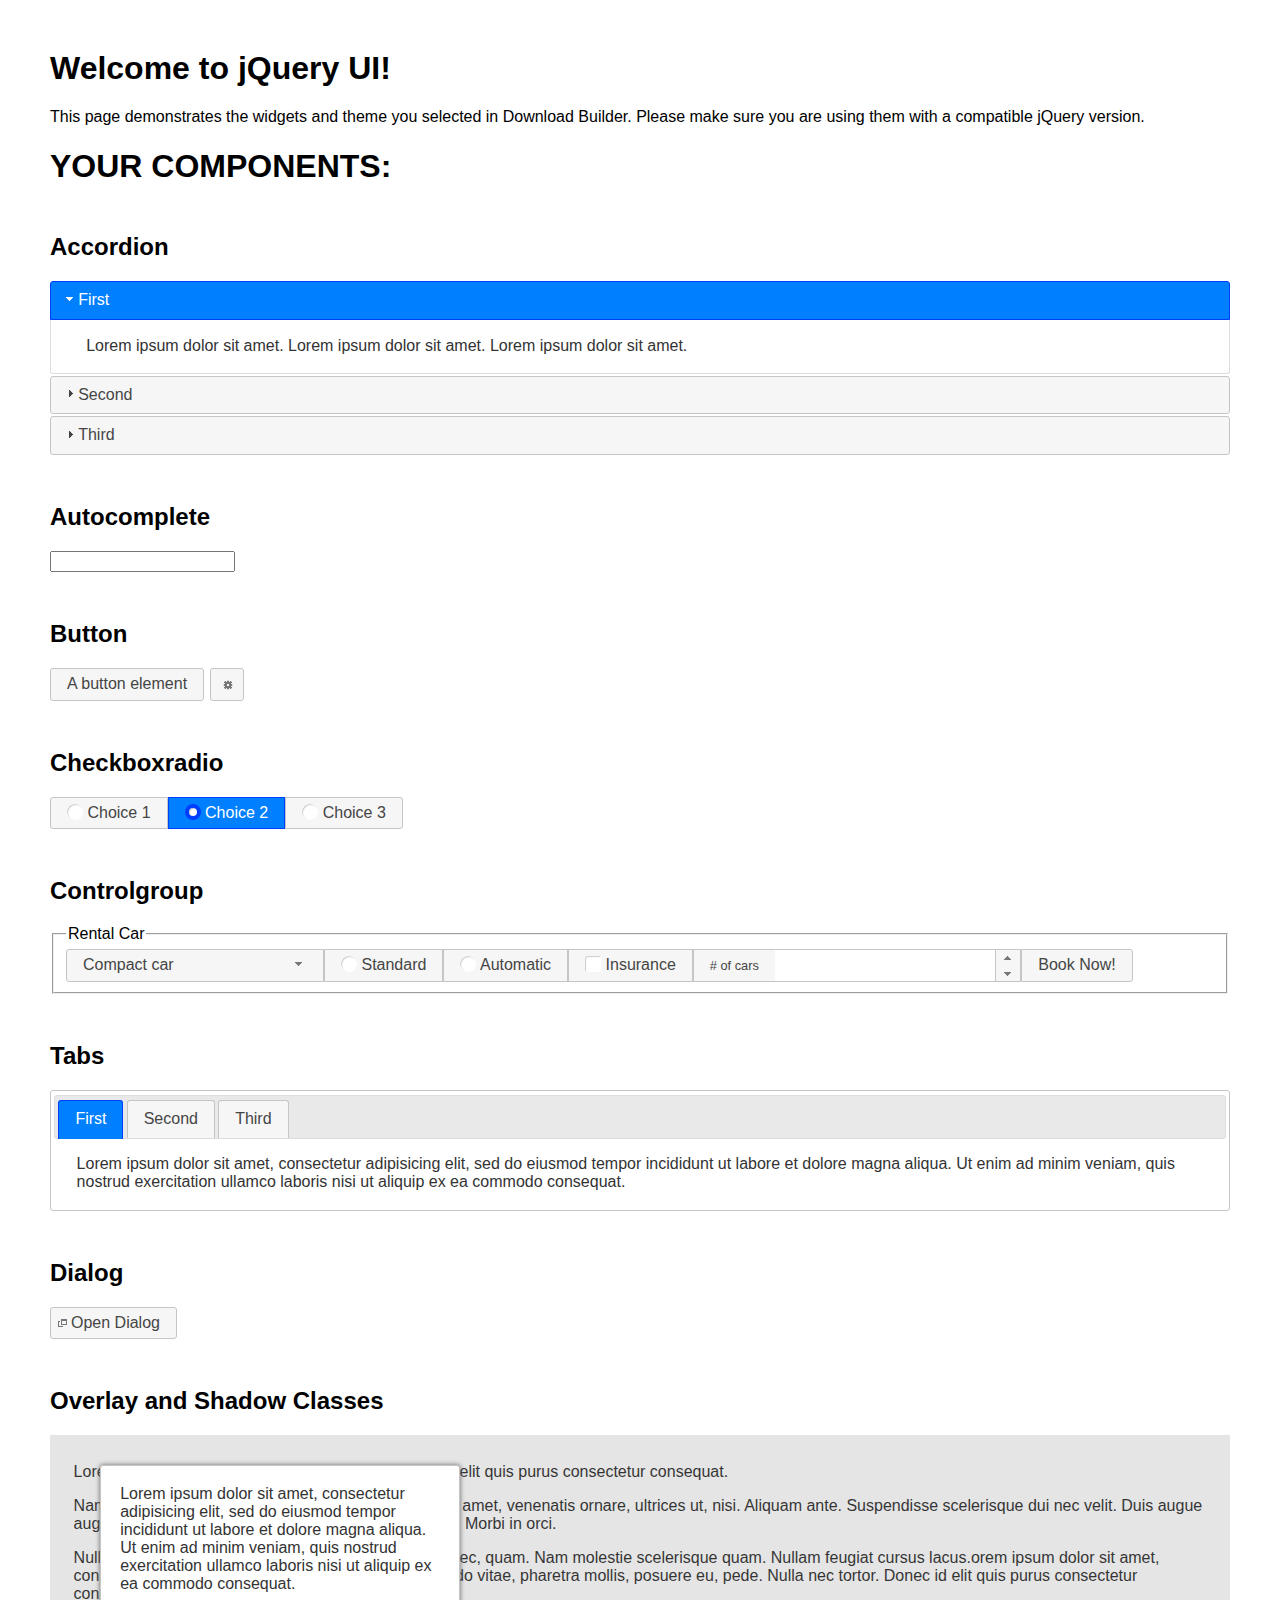
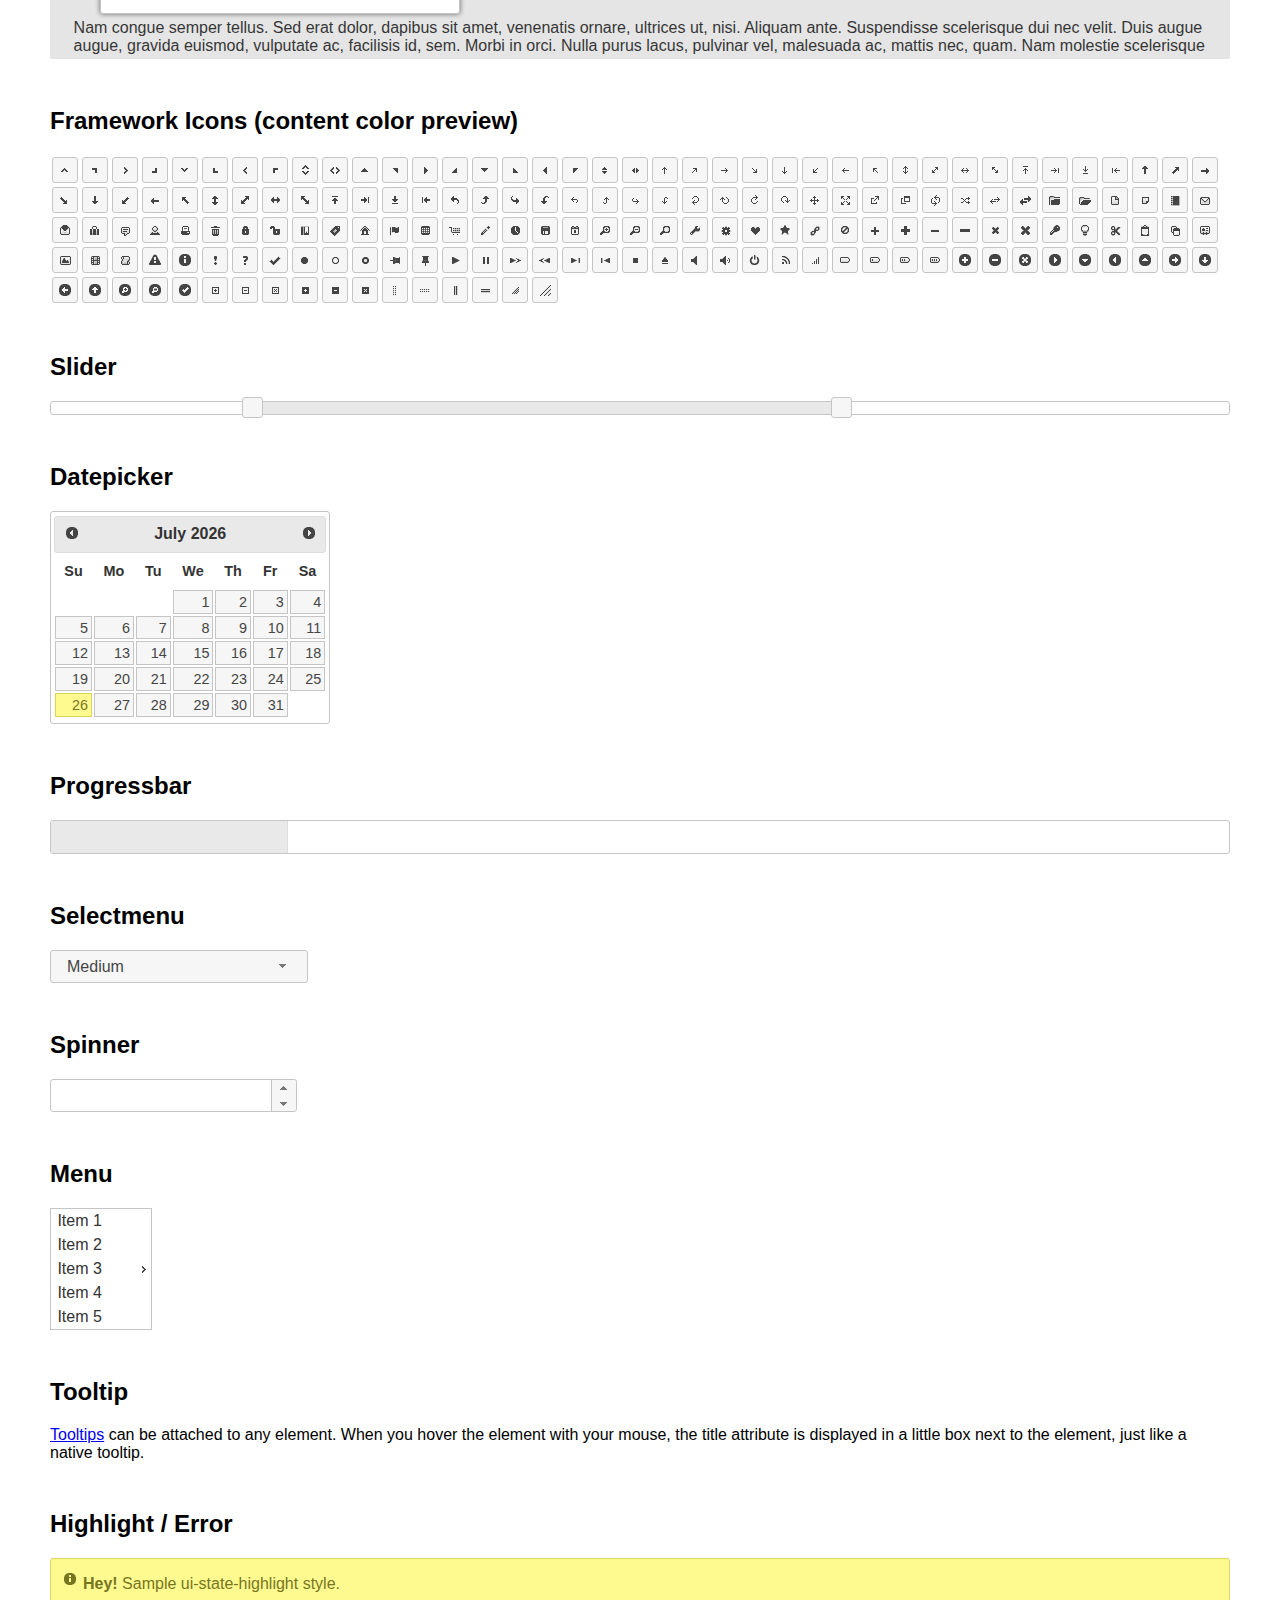
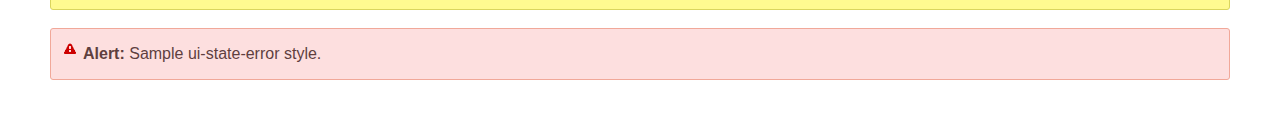
<file: jqueryUI/index.html>
<!doctype html>
<html lang="us">
<head>
	<meta charset="utf-8">
	<title>jQuery UI Example Page</title>
	<link href="jquery-ui.css" rel="stylesheet">
	<style>
	body{
		font-family: "Trebuchet MS", sans-serif;
		margin: 50px;
	}
	.demoHeaders {
		margin-top: 2em;
	}
	#dialog-link {
		padding: .4em 1em .4em 20px;
		text-decoration: none;
		position: relative;
	}
	#dialog-link span.ui-icon {
		margin: 0 5px 0 0;
		position: absolute;
		left: .2em;
		top: 50%;
		margin-top: -8px;
	}
	#icons {
		margin: 0;
		padding: 0;
	}
	#icons li {
		margin: 2px;
		position: relative;
		padding: 4px 0;
		cursor: pointer;
		float: left;
		list-style: none;
	}
	#icons span.ui-icon {
		float: left;
		margin: 0 4px;
	}
	.fakewindowcontain .ui-widget-overlay {
		position: absolute;
	}
	select {
		width: 200px;
	}
	</style>
</head>
<body>

<h1>Welcome to jQuery UI!</h1>

<div class="ui-widget">
	<p>This page demonstrates the widgets and theme you selected in Download Builder. Please make sure you are using them with a compatible jQuery version.</p>
</div>

<h1>YOUR COMPONENTS:</h1>


<!-- Accordion -->
<h2 class="demoHeaders">Accordion</h2>
<div id="accordion">
	<h3>First</h3>
	<div>Lorem ipsum dolor sit amet. Lorem ipsum dolor sit amet. Lorem ipsum dolor sit amet.</div>
	<h3>Second</h3>
	<div>Phasellus mattis tincidunt nibh.</div>
	<h3>Third</h3>
	<div>Nam dui erat, auctor a, dignissim quis.</div>
</div>



<!-- Autocomplete -->
<h2 class="demoHeaders">Autocomplete</h2>
<div>
	<input id="autocomplete" title="type &quot;a&quot;">
</div>



<!-- Button -->
<h2 class="demoHeaders">Button</h2>
<button id="button">A button element</button>
<button id="button-icon">An icon-only button</button>



<!-- Checkboxradio -->
<h2 class="demoHeaders">Checkboxradio</h2>
<form style="margin-top: 1em;">
	<div id="radioset">
		<input type="radio" id="radio1" name="radio"><label for="radio1">Choice 1</label>
		<input type="radio" id="radio2" name="radio" checked="checked"><label for="radio2">Choice 2</label>
		<input type="radio" id="radio3" name="radio"><label for="radio3">Choice 3</label>
	</div>
</form>



<!-- Controlgroup -->
<h2 class="demoHeaders">Controlgroup</h2>
<fieldset>
	<legend>Rental Car</legend>
	<div id="controlgroup">
		<select id="car-type">
			<option>Compact car</option>
			<option>Midsize car</option>
			<option>Full size car</option>
			<option>SUV</option>
			<option>Luxury</option>
			<option>Truck</option>
			<option>Van</option>
		</select>
		<label for="transmission-standard">Standard</label>
		<input type="radio" name="transmission" id="transmission-standard">
		<label for="transmission-automatic">Automatic</label>
		<input type="radio" name="transmission" id="transmission-automatic">
		<label for="insurance">Insurance</label>
		<input type="checkbox" name="insurance" id="insurance">
		<label for="horizontal-spinner" class="ui-controlgroup-label"># of cars</label>
		<input id="horizontal-spinner" class="ui-spinner-input">
		<button>Book Now!</button>
	</div>
</fieldset>



<!-- Tabs -->
<h2 class="demoHeaders">Tabs</h2>
<div id="tabs">
	<ul>
		<li><a href="#tabs-1">First</a></li>
		<li><a href="#tabs-2">Second</a></li>
		<li><a href="#tabs-3">Third</a></li>
	</ul>
	<div id="tabs-1">Lorem ipsum dolor sit amet, consectetur adipisicing elit, sed do eiusmod tempor incididunt ut labore et dolore magna aliqua. Ut enim ad minim veniam, quis nostrud exercitation ullamco laboris nisi ut aliquip ex ea commodo consequat.</div>
	<div id="tabs-2">Phasellus mattis tincidunt nibh. Cras orci urna, blandit id, pretium vel, aliquet ornare, felis. Maecenas scelerisque sem non nisl. Fusce sed lorem in enim dictum bibendum.</div>
	<div id="tabs-3">Nam dui erat, auctor a, dignissim quis, sollicitudin eu, felis. Pellentesque nisi urna, interdum eget, sagittis et, consequat vestibulum, lacus. Mauris porttitor ullamcorper augue.</div>
</div>



<h2 class="demoHeaders">Dialog</h2>
<p>
	<button id="dialog-link" class="ui-button ui-corner-all ui-widget">
		<span class="ui-icon ui-icon-newwin"></span>Open Dialog
	</button>
</p>

<h2 class="demoHeaders">Overlay and Shadow Classes</h2>
<div style="position: relative; width: 96%; height: 200px; padding:1% 2%; overflow:hidden;" class="fakewindowcontain">
	<p>Lorem ipsum dolor sit amet,  Nulla nec tortor. Donec id elit quis purus consectetur consequat. </p><p>Nam congue semper tellus. Sed erat dolor, dapibus sit amet, venenatis ornare, ultrices ut, nisi. Aliquam ante. Suspendisse scelerisque dui nec velit. Duis augue augue, gravida euismod, vulputate ac, facilisis id, sem. Morbi in orci. </p><p>Nulla purus lacus, pulvinar vel, malesuada ac, mattis nec, quam. Nam molestie scelerisque quam. Nullam feugiat cursus lacus.orem ipsum dolor sit amet, consectetur adipiscing elit. Donec libero risus, commodo vitae, pharetra mollis, posuere eu, pede. Nulla nec tortor. Donec id elit quis purus consectetur consequat. </p><p>Nam congue semper tellus. Sed erat dolor, dapibus sit amet, venenatis ornare, ultrices ut, nisi. Aliquam ante. Suspendisse scelerisque dui nec velit. Duis augue augue, gravida euismod, vulputate ac, facilisis id, sem. Morbi in orci. Nulla purus lacus, pulvinar vel, malesuada ac, mattis nec, quam. Nam molestie scelerisque quam. </p><p>Nullam feugiat cursus lacus.orem ipsum dolor sit amet, consectetur adipiscing elit. Donec libero risus, commodo vitae, pharetra mollis, posuere eu, pede. Nulla nec tortor. Donec id elit quis purus consectetur consequat. Nam congue semper tellus. Sed erat dolor, dapibus sit amet, venenatis ornare, ultrices ut, nisi. Aliquam ante. </p><p>Suspendisse scelerisque dui nec velit. Duis augue augue, gravida euismod, vulputate ac, facilisis id, sem. Morbi in orci. Nulla purus lacus, pulvinar vel, malesuada ac, mattis nec, quam. Nam molestie scelerisque quam. Nullam feugiat cursus lacus.orem ipsum dolor sit amet, consectetur adipiscing elit. Donec libero risus, commodo vitae, pharetra mollis, posuere eu, pede. Nulla nec tortor. Donec id elit quis purus consectetur consequat. Nam congue semper tellus. Sed erat dolor, dapibus sit amet, venenatis ornare, ultrices ut, nisi. </p>

	<!-- ui-dialog -->
	<div class="ui-widget-overlay ui-front"></div>
	<div style="position: absolute; width: 320px; left: 50px; top: 30px; padding: 1.2em" class="ui-widget ui-front ui-widget-content ui-corner-all ui-widget-shadow">
		Lorem ipsum dolor sit amet, consectetur adipisicing elit, sed do eiusmod tempor incididunt ut labore et dolore magna aliqua. Ut enim ad minim veniam, quis nostrud exercitation ullamco laboris nisi ut aliquip ex ea commodo consequat.
	</div>

</div>

<!-- ui-dialog -->
<div id="dialog" title="Dialog Title">
	<p>Lorem ipsum dolor sit amet, consectetur adipisicing elit, sed do eiusmod tempor incididunt ut labore et dolore magna aliqua. Ut enim ad minim veniam, quis nostrud exercitation ullamco laboris nisi ut aliquip ex ea commodo consequat.</p>
</div>



<h2 class="demoHeaders">Framework Icons (content color preview)</h2>
<ul id="icons" class="ui-widget ui-helper-clearfix">
	<li class="ui-state-default ui-corner-all" title=".ui-icon-caret-1-n"><span class="ui-icon ui-icon-caret-1-n"></span></li>
	<li class="ui-state-default ui-corner-all" title=".ui-icon-caret-1-ne"><span class="ui-icon ui-icon-caret-1-ne"></span></li>
	<li class="ui-state-default ui-corner-all" title=".ui-icon-caret-1-e"><span class="ui-icon ui-icon-caret-1-e"></span></li>
	<li class="ui-state-default ui-corner-all" title=".ui-icon-caret-1-se"><span class="ui-icon ui-icon-caret-1-se"></span></li>
	<li class="ui-state-default ui-corner-all" title=".ui-icon-caret-1-s"><span class="ui-icon ui-icon-caret-1-s"></span></li>
	<li class="ui-state-default ui-corner-all" title=".ui-icon-caret-1-sw"><span class="ui-icon ui-icon-caret-1-sw"></span></li>
	<li class="ui-state-default ui-corner-all" title=".ui-icon-caret-1-w"><span class="ui-icon ui-icon-caret-1-w"></span></li>
	<li class="ui-state-default ui-corner-all" title=".ui-icon-caret-1-nw"><span class="ui-icon ui-icon-caret-1-nw"></span></li>
	<li class="ui-state-default ui-corner-all" title=".ui-icon-caret-2-n-s"><span class="ui-icon ui-icon-caret-2-n-s"></span></li>
	<li class="ui-state-default ui-corner-all" title=".ui-icon-caret-2-e-w"><span class="ui-icon ui-icon-caret-2-e-w"></span></li>
	<li class="ui-state-default ui-corner-all" title=".ui-icon-triangle-1-n"><span class="ui-icon ui-icon-triangle-1-n"></span></li>
	<li class="ui-state-default ui-corner-all" title=".ui-icon-triangle-1-ne"><span class="ui-icon ui-icon-triangle-1-ne"></span></li>
	<li class="ui-state-default ui-corner-all" title=".ui-icon-triangle-1-e"><span class="ui-icon ui-icon-triangle-1-e"></span></li>
	<li class="ui-state-default ui-corner-all" title=".ui-icon-triangle-1-se"><span class="ui-icon ui-icon-triangle-1-se"></span></li>
	<li class="ui-state-default ui-corner-all" title=".ui-icon-triangle-1-s"><span class="ui-icon ui-icon-triangle-1-s"></span></li>
	<li class="ui-state-default ui-corner-all" title=".ui-icon-triangle-1-sw"><span class="ui-icon ui-icon-triangle-1-sw"></span></li>
	<li class="ui-state-default ui-corner-all" title=".ui-icon-triangle-1-w"><span class="ui-icon ui-icon-triangle-1-w"></span></li>
	<li class="ui-state-default ui-corner-all" title=".ui-icon-triangle-1-nw"><span class="ui-icon ui-icon-triangle-1-nw"></span></li>
	<li class="ui-state-default ui-corner-all" title=".ui-icon-triangle-2-n-s"><span class="ui-icon ui-icon-triangle-2-n-s"></span></li>
	<li class="ui-state-default ui-corner-all" title=".ui-icon-triangle-2-e-w"><span class="ui-icon ui-icon-triangle-2-e-w"></span></li>
	<li class="ui-state-default ui-corner-all" title=".ui-icon-arrow-1-n"><span class="ui-icon ui-icon-arrow-1-n"></span></li>
	<li class="ui-state-default ui-corner-all" title=".ui-icon-arrow-1-ne"><span class="ui-icon ui-icon-arrow-1-ne"></span></li>
	<li class="ui-state-default ui-corner-all" title=".ui-icon-arrow-1-e"><span class="ui-icon ui-icon-arrow-1-e"></span></li>
	<li class="ui-state-default ui-corner-all" title=".ui-icon-arrow-1-se"><span class="ui-icon ui-icon-arrow-1-se"></span></li>
	<li class="ui-state-default ui-corner-all" title=".ui-icon-arrow-1-s"><span class="ui-icon ui-icon-arrow-1-s"></span></li>
	<li class="ui-state-default ui-corner-all" title=".ui-icon-arrow-1-sw"><span class="ui-icon ui-icon-arrow-1-sw"></span></li>
	<li class="ui-state-default ui-corner-all" title=".ui-icon-arrow-1-w"><span class="ui-icon ui-icon-arrow-1-w"></span></li>
	<li class="ui-state-default ui-corner-all" title=".ui-icon-arrow-1-nw"><span class="ui-icon ui-icon-arrow-1-nw"></span></li>
	<li class="ui-state-default ui-corner-all" title=".ui-icon-arrow-2-n-s"><span class="ui-icon ui-icon-arrow-2-n-s"></span></li>
	<li class="ui-state-default ui-corner-all" title=".ui-icon-arrow-2-ne-sw"><span class="ui-icon ui-icon-arrow-2-ne-sw"></span></li>
	<li class="ui-state-default ui-corner-all" title=".ui-icon-arrow-2-e-w"><span class="ui-icon ui-icon-arrow-2-e-w"></span></li>
	<li class="ui-state-default ui-corner-all" title=".ui-icon-arrow-2-se-nw"><span class="ui-icon ui-icon-arrow-2-se-nw"></span></li>
	<li class="ui-state-default ui-corner-all" title=".ui-icon-arrowstop-1-n"><span class="ui-icon ui-icon-arrowstop-1-n"></span></li>
	<li class="ui-state-default ui-corner-all" title=".ui-icon-arrowstop-1-e"><span class="ui-icon ui-icon-arrowstop-1-e"></span></li>
	<li class="ui-state-default ui-corner-all" title=".ui-icon-arrowstop-1-s"><span class="ui-icon ui-icon-arrowstop-1-s"></span></li>
	<li class="ui-state-default ui-corner-all" title=".ui-icon-arrowstop-1-w"><span class="ui-icon ui-icon-arrowstop-1-w"></span></li>
	<li class="ui-state-default ui-corner-all" title=".ui-icon-arrowthick-1-n"><span class="ui-icon ui-icon-arrowthick-1-n"></span></li>
	<li class="ui-state-default ui-corner-all" title=".ui-icon-arrowthick-1-ne"><span class="ui-icon ui-icon-arrowthick-1-ne"></span></li>
	<li class="ui-state-default ui-corner-all" title=".ui-icon-arrowthick-1-e"><span class="ui-icon ui-icon-arrowthick-1-e"></span></li>
	<li class="ui-state-default ui-corner-all" title=".ui-icon-arrowthick-1-se"><span class="ui-icon ui-icon-arrowthick-1-se"></span></li>
	<li class="ui-state-default ui-corner-all" title=".ui-icon-arrowthick-1-s"><span class="ui-icon ui-icon-arrowthick-1-s"></span></li>
	<li class="ui-state-default ui-corner-all" title=".ui-icon-arrowthick-1-sw"><span class="ui-icon ui-icon-arrowthick-1-sw"></span></li>
	<li class="ui-state-default ui-corner-all" title=".ui-icon-arrowthick-1-w"><span class="ui-icon ui-icon-arrowthick-1-w"></span></li>
	<li class="ui-state-default ui-corner-all" title=".ui-icon-arrowthick-1-nw"><span class="ui-icon ui-icon-arrowthick-1-nw"></span></li>
	<li class="ui-state-default ui-corner-all" title=".ui-icon-arrowthick-2-n-s"><span class="ui-icon ui-icon-arrowthick-2-n-s"></span></li>
	<li class="ui-state-default ui-corner-all" title=".ui-icon-arrowthick-2-ne-sw"><span class="ui-icon ui-icon-arrowthick-2-ne-sw"></span></li>
	<li class="ui-state-default ui-corner-all" title=".ui-icon-arrowthick-2-e-w"><span class="ui-icon ui-icon-arrowthick-2-e-w"></span></li>
	<li class="ui-state-default ui-corner-all" title=".ui-icon-arrowthick-2-se-nw"><span class="ui-icon ui-icon-arrowthick-2-se-nw"></span></li>
	<li class="ui-state-default ui-corner-all" title=".ui-icon-arrowthickstop-1-n"><span class="ui-icon ui-icon-arrowthickstop-1-n"></span></li>
	<li class="ui-state-default ui-corner-all" title=".ui-icon-arrowthickstop-1-e"><span class="ui-icon ui-icon-arrowthickstop-1-e"></span></li>
	<li class="ui-state-default ui-corner-all" title=".ui-icon-arrowthickstop-1-s"><span class="ui-icon ui-icon-arrowthickstop-1-s"></span></li>
	<li class="ui-state-default ui-corner-all" title=".ui-icon-arrowthickstop-1-w"><span class="ui-icon ui-icon-arrowthickstop-1-w"></span></li>
	<li class="ui-state-default ui-corner-all" title=".ui-icon-arrowreturnthick-1-w"><span class="ui-icon ui-icon-arrowreturnthick-1-w"></span></li>
	<li class="ui-state-default ui-corner-all" title=".ui-icon-arrowreturnthick-1-n"><span class="ui-icon ui-icon-arrowreturnthick-1-n"></span></li>
	<li class="ui-state-default ui-corner-all" title=".ui-icon-arrowreturnthick-1-e"><span class="ui-icon ui-icon-arrowreturnthick-1-e"></span></li>
	<li class="ui-state-default ui-corner-all" title=".ui-icon-arrowreturnthick-1-s"><span class="ui-icon ui-icon-arrowreturnthick-1-s"></span></li>
	<li class="ui-state-default ui-corner-all" title=".ui-icon-arrowreturn-1-w"><span class="ui-icon ui-icon-arrowreturn-1-w"></span></li>
	<li class="ui-state-default ui-corner-all" title=".ui-icon-arrowreturn-1-n"><span class="ui-icon ui-icon-arrowreturn-1-n"></span></li>
	<li class="ui-state-default ui-corner-all" title=".ui-icon-arrowreturn-1-e"><span class="ui-icon ui-icon-arrowreturn-1-e"></span></li>
	<li class="ui-state-default ui-corner-all" title=".ui-icon-arrowreturn-1-s"><span class="ui-icon ui-icon-arrowreturn-1-s"></span></li>
	<li class="ui-state-default ui-corner-all" title=".ui-icon-arrowrefresh-1-w"><span class="ui-icon ui-icon-arrowrefresh-1-w"></span></li>
	<li class="ui-state-default ui-corner-all" title=".ui-icon-arrowrefresh-1-n"><span class="ui-icon ui-icon-arrowrefresh-1-n"></span></li>
	<li class="ui-state-default ui-corner-all" title=".ui-icon-arrowrefresh-1-e"><span class="ui-icon ui-icon-arrowrefresh-1-e"></span></li>
	<li class="ui-state-default ui-corner-all" title=".ui-icon-arrowrefresh-1-s"><span class="ui-icon ui-icon-arrowrefresh-1-s"></span></li>
	<li class="ui-state-default ui-corner-all" title=".ui-icon-arrow-4"><span class="ui-icon ui-icon-arrow-4"></span></li>
	<li class="ui-state-default ui-corner-all" title=".ui-icon-arrow-4-diag"><span class="ui-icon ui-icon-arrow-4-diag"></span></li>
	<li class="ui-state-default ui-corner-all" title=".ui-icon-extlink"><span class="ui-icon ui-icon-extlink"></span></li>
	<li class="ui-state-default ui-corner-all" title=".ui-icon-newwin"><span class="ui-icon ui-icon-newwin"></span></li>
	<li class="ui-state-default ui-corner-all" title=".ui-icon-refresh"><span class="ui-icon ui-icon-refresh"></span></li>
	<li class="ui-state-default ui-corner-all" title=".ui-icon-shuffle"><span class="ui-icon ui-icon-shuffle"></span></li>
	<li class="ui-state-default ui-corner-all" title=".ui-icon-transfer-e-w"><span class="ui-icon ui-icon-transfer-e-w"></span></li>
	<li class="ui-state-default ui-corner-all" title=".ui-icon-transferthick-e-w"><span class="ui-icon ui-icon-transferthick-e-w"></span></li>
	<li class="ui-state-default ui-corner-all" title=".ui-icon-folder-collapsed"><span class="ui-icon ui-icon-folder-collapsed"></span></li>
	<li class="ui-state-default ui-corner-all" title=".ui-icon-folder-open"><span class="ui-icon ui-icon-folder-open"></span></li>
	<li class="ui-state-default ui-corner-all" title=".ui-icon-document"><span class="ui-icon ui-icon-document"></span></li>
	<li class="ui-state-default ui-corner-all" title=".ui-icon-document-b"><span class="ui-icon ui-icon-document-b"></span></li>
	<li class="ui-state-default ui-corner-all" title=".ui-icon-note"><span class="ui-icon ui-icon-note"></span></li>
	<li class="ui-state-default ui-corner-all" title=".ui-icon-mail-closed"><span class="ui-icon ui-icon-mail-closed"></span></li>
	<li class="ui-state-default ui-corner-all" title=".ui-icon-mail-open"><span class="ui-icon ui-icon-mail-open"></span></li>
	<li class="ui-state-default ui-corner-all" title=".ui-icon-suitcase"><span class="ui-icon ui-icon-suitcase"></span></li>
	<li class="ui-state-default ui-corner-all" title=".ui-icon-comment"><span class="ui-icon ui-icon-comment"></span></li>
	<li class="ui-state-default ui-corner-all" title=".ui-icon-person"><span class="ui-icon ui-icon-person"></span></li>
	<li class="ui-state-default ui-corner-all" title=".ui-icon-print"><span class="ui-icon ui-icon-print"></span></li>
	<li class="ui-state-default ui-corner-all" title=".ui-icon-trash"><span class="ui-icon ui-icon-trash"></span></li>
	<li class="ui-state-default ui-corner-all" title=".ui-icon-locked"><span class="ui-icon ui-icon-locked"></span></li>
	<li class="ui-state-default ui-corner-all" title=".ui-icon-unlocked"><span class="ui-icon ui-icon-unlocked"></span></li>
	<li class="ui-state-default ui-corner-all" title=".ui-icon-bookmark"><span class="ui-icon ui-icon-bookmark"></span></li>
	<li class="ui-state-default ui-corner-all" title=".ui-icon-tag"><span class="ui-icon ui-icon-tag"></span></li>
	<li class="ui-state-default ui-corner-all" title=".ui-icon-home"><span class="ui-icon ui-icon-home"></span></li>
	<li class="ui-state-default ui-corner-all" title=".ui-icon-flag"><span class="ui-icon ui-icon-flag"></span></li>
	<li class="ui-state-default ui-corner-all" title=".ui-icon-calculator"><span class="ui-icon ui-icon-calculator"></span></li>
	<li class="ui-state-default ui-corner-all" title=".ui-icon-cart"><span class="ui-icon ui-icon-cart"></span></li>
	<li class="ui-state-default ui-corner-all" title=".ui-icon-pencil"><span class="ui-icon ui-icon-pencil"></span></li>
	<li class="ui-state-default ui-corner-all" title=".ui-icon-clock"><span class="ui-icon ui-icon-clock"></span></li>
	<li class="ui-state-default ui-corner-all" title=".ui-icon-disk"><span class="ui-icon ui-icon-disk"></span></li>
	<li class="ui-state-default ui-corner-all" title=".ui-icon-calendar"><span class="ui-icon ui-icon-calendar"></span></li>
	<li class="ui-state-default ui-corner-all" title=".ui-icon-zoomin"><span class="ui-icon ui-icon-zoomin"></span></li>
	<li class="ui-state-default ui-corner-all" title=".ui-icon-zoomout"><span class="ui-icon ui-icon-zoomout"></span></li>
	<li class="ui-state-default ui-corner-all" title=".ui-icon-search"><span class="ui-icon ui-icon-search"></span></li>
	<li class="ui-state-default ui-corner-all" title=".ui-icon-wrench"><span class="ui-icon ui-icon-wrench"></span></li>
	<li class="ui-state-default ui-corner-all" title=".ui-icon-gear"><span class="ui-icon ui-icon-gear"></span></li>
	<li class="ui-state-default ui-corner-all" title=".ui-icon-heart"><span class="ui-icon ui-icon-heart"></span></li>
	<li class="ui-state-default ui-corner-all" title=".ui-icon-star"><span class="ui-icon ui-icon-star"></span></li>
	<li class="ui-state-default ui-corner-all" title=".ui-icon-link"><span class="ui-icon ui-icon-link"></span></li>
	<li class="ui-state-default ui-corner-all" title=".ui-icon-cancel"><span class="ui-icon ui-icon-cancel"></span></li>
	<li class="ui-state-default ui-corner-all" title=".ui-icon-plus"><span class="ui-icon ui-icon-plus"></span></li>
	<li class="ui-state-default ui-corner-all" title=".ui-icon-plusthick"><span class="ui-icon ui-icon-plusthick"></span></li>
	<li class="ui-state-default ui-corner-all" title=".ui-icon-minus"><span class="ui-icon ui-icon-minus"></span></li>
	<li class="ui-state-default ui-corner-all" title=".ui-icon-minusthick"><span class="ui-icon ui-icon-minusthick"></span></li>
	<li class="ui-state-default ui-corner-all" title=".ui-icon-close"><span class="ui-icon ui-icon-close"></span></li>
	<li class="ui-state-default ui-corner-all" title=".ui-icon-closethick"><span class="ui-icon ui-icon-closethick"></span></li>
	<li class="ui-state-default ui-corner-all" title=".ui-icon-key"><span class="ui-icon ui-icon-key"></span></li>
	<li class="ui-state-default ui-corner-all" title=".ui-icon-lightbulb"><span class="ui-icon ui-icon-lightbulb"></span></li>
	<li class="ui-state-default ui-corner-all" title=".ui-icon-scissors"><span class="ui-icon ui-icon-scissors"></span></li>
	<li class="ui-state-default ui-corner-all" title=".ui-icon-clipboard"><span class="ui-icon ui-icon-clipboard"></span></li>
	<li class="ui-state-default ui-corner-all" title=".ui-icon-copy"><span class="ui-icon ui-icon-copy"></span></li>
	<li class="ui-state-default ui-corner-all" title=".ui-icon-contact"><span class="ui-icon ui-icon-contact"></span></li>
	<li class="ui-state-default ui-corner-all" title=".ui-icon-image"><span class="ui-icon ui-icon-image"></span></li>
	<li class="ui-state-default ui-corner-all" title=".ui-icon-video"><span class="ui-icon ui-icon-video"></span></li>
	<li class="ui-state-default ui-corner-all" title=".ui-icon-script"><span class="ui-icon ui-icon-script"></span></li>
	<li class="ui-state-default ui-corner-all" title=".ui-icon-alert"><span class="ui-icon ui-icon-alert"></span></li>
	<li class="ui-state-default ui-corner-all" title=".ui-icon-info"><span class="ui-icon ui-icon-info"></span></li>
	<li class="ui-state-default ui-corner-all" title=".ui-icon-notice"><span class="ui-icon ui-icon-notice"></span></li>
	<li class="ui-state-default ui-corner-all" title=".ui-icon-help"><span class="ui-icon ui-icon-help"></span></li>
	<li class="ui-state-default ui-corner-all" title=".ui-icon-check"><span class="ui-icon ui-icon-check"></span></li>
	<li class="ui-state-default ui-corner-all" title=".ui-icon-bullet"><span class="ui-icon ui-icon-bullet"></span></li>
	<li class="ui-state-default ui-corner-all" title=".ui-icon-radio-off"><span class="ui-icon ui-icon-radio-off"></span></li>
	<li class="ui-state-default ui-corner-all" title=".ui-icon-radio-on"><span class="ui-icon ui-icon-radio-on"></span></li>
	<li class="ui-state-default ui-corner-all" title=".ui-icon-pin-w"><span class="ui-icon ui-icon-pin-w"></span></li>
	<li class="ui-state-default ui-corner-all" title=".ui-icon-pin-s"><span class="ui-icon ui-icon-pin-s"></span></li>
	<li class="ui-state-default ui-corner-all" title=".ui-icon-play"><span class="ui-icon ui-icon-play"></span></li>
	<li class="ui-state-default ui-corner-all" title=".ui-icon-pause"><span class="ui-icon ui-icon-pause"></span></li>
	<li class="ui-state-default ui-corner-all" title=".ui-icon-seek-next"><span class="ui-icon ui-icon-seek-next"></span></li>
	<li class="ui-state-default ui-corner-all" title=".ui-icon-seek-prev"><span class="ui-icon ui-icon-seek-prev"></span></li>
	<li class="ui-state-default ui-corner-all" title=".ui-icon-seek-end"><span class="ui-icon ui-icon-seek-end"></span></li>
	<li class="ui-state-default ui-corner-all" title=".ui-icon-seek-first"><span class="ui-icon ui-icon-seek-first"></span></li>
	<li class="ui-state-default ui-corner-all" title=".ui-icon-stop"><span class="ui-icon ui-icon-stop"></span></li>
	<li class="ui-state-default ui-corner-all" title=".ui-icon-eject"><span class="ui-icon ui-icon-eject"></span></li>
	<li class="ui-state-default ui-corner-all" title=".ui-icon-volume-off"><span class="ui-icon ui-icon-volume-off"></span></li>
	<li class="ui-state-default ui-corner-all" title=".ui-icon-volume-on"><span class="ui-icon ui-icon-volume-on"></span></li>
	<li class="ui-state-default ui-corner-all" title=".ui-icon-power"><span class="ui-icon ui-icon-power"></span></li>
	<li class="ui-state-default ui-corner-all" title=".ui-icon-signal-diag"><span class="ui-icon ui-icon-signal-diag"></span></li>
	<li class="ui-state-default ui-corner-all" title=".ui-icon-signal"><span class="ui-icon ui-icon-signal"></span></li>
	<li class="ui-state-default ui-corner-all" title=".ui-icon-battery-0"><span class="ui-icon ui-icon-battery-0"></span></li>
	<li class="ui-state-default ui-corner-all" title=".ui-icon-battery-1"><span class="ui-icon ui-icon-battery-1"></span></li>
	<li class="ui-state-default ui-corner-all" title=".ui-icon-battery-2"><span class="ui-icon ui-icon-battery-2"></span></li>
	<li class="ui-state-default ui-corner-all" title=".ui-icon-battery-3"><span class="ui-icon ui-icon-battery-3"></span></li>
	<li class="ui-state-default ui-corner-all" title=".ui-icon-circle-plus"><span class="ui-icon ui-icon-circle-plus"></span></li>
	<li class="ui-state-default ui-corner-all" title=".ui-icon-circle-minus"><span class="ui-icon ui-icon-circle-minus"></span></li>
	<li class="ui-state-default ui-corner-all" title=".ui-icon-circle-close"><span class="ui-icon ui-icon-circle-close"></span></li>
	<li class="ui-state-default ui-corner-all" title=".ui-icon-circle-triangle-e"><span class="ui-icon ui-icon-circle-triangle-e"></span></li>
	<li class="ui-state-default ui-corner-all" title=".ui-icon-circle-triangle-s"><span class="ui-icon ui-icon-circle-triangle-s"></span></li>
	<li class="ui-state-default ui-corner-all" title=".ui-icon-circle-triangle-w"><span class="ui-icon ui-icon-circle-triangle-w"></span></li>
	<li class="ui-state-default ui-corner-all" title=".ui-icon-circle-triangle-n"><span class="ui-icon ui-icon-circle-triangle-n"></span></li>
	<li class="ui-state-default ui-corner-all" title=".ui-icon-circle-arrow-e"><span class="ui-icon ui-icon-circle-arrow-e"></span></li>
	<li class="ui-state-default ui-corner-all" title=".ui-icon-circle-arrow-s"><span class="ui-icon ui-icon-circle-arrow-s"></span></li>
	<li class="ui-state-default ui-corner-all" title=".ui-icon-circle-arrow-w"><span class="ui-icon ui-icon-circle-arrow-w"></span></li>
	<li class="ui-state-default ui-corner-all" title=".ui-icon-circle-arrow-n"><span class="ui-icon ui-icon-circle-arrow-n"></span></li>
	<li class="ui-state-default ui-corner-all" title=".ui-icon-circle-zoomin"><span class="ui-icon ui-icon-circle-zoomin"></span></li>
	<li class="ui-state-default ui-corner-all" title=".ui-icon-circle-zoomout"><span class="ui-icon ui-icon-circle-zoomout"></span></li>
	<li class="ui-state-default ui-corner-all" title=".ui-icon-circle-check"><span class="ui-icon ui-icon-circle-check"></span></li>
	<li class="ui-state-default ui-corner-all" title=".ui-icon-circlesmall-plus"><span class="ui-icon ui-icon-circlesmall-plus"></span></li>
	<li class="ui-state-default ui-corner-all" title=".ui-icon-circlesmall-minus"><span class="ui-icon ui-icon-circlesmall-minus"></span></li>
	<li class="ui-state-default ui-corner-all" title=".ui-icon-circlesmall-close"><span class="ui-icon ui-icon-circlesmall-close"></span></li>
	<li class="ui-state-default ui-corner-all" title=".ui-icon-squaresmall-plus"><span class="ui-icon ui-icon-squaresmall-plus"></span></li>
	<li class="ui-state-default ui-corner-all" title=".ui-icon-squaresmall-minus"><span class="ui-icon ui-icon-squaresmall-minus"></span></li>
	<li class="ui-state-default ui-corner-all" title=".ui-icon-squaresmall-close"><span class="ui-icon ui-icon-squaresmall-close"></span></li>
	<li class="ui-state-default ui-corner-all" title=".ui-icon-grip-dotted-vertical"><span class="ui-icon ui-icon-grip-dotted-vertical"></span></li>
	<li class="ui-state-default ui-corner-all" title=".ui-icon-grip-dotted-horizontal"><span class="ui-icon ui-icon-grip-dotted-horizontal"></span></li>
	<li class="ui-state-default ui-corner-all" title=".ui-icon-grip-solid-vertical"><span class="ui-icon ui-icon-grip-solid-vertical"></span></li>
	<li class="ui-state-default ui-corner-all" title=".ui-icon-grip-solid-horizontal"><span class="ui-icon ui-icon-grip-solid-horizontal"></span></li>
	<li class="ui-state-default ui-corner-all" title=".ui-icon-gripsmall-diagonal-se"><span class="ui-icon ui-icon-gripsmall-diagonal-se"></span></li>
	<li class="ui-state-default ui-corner-all" title=".ui-icon-grip-diagonal-se"><span class="ui-icon ui-icon-grip-diagonal-se"></span></li>
</ul>


<!-- Slider -->
<h2 class="demoHeaders">Slider</h2>
<div id="slider"></div>



<!-- Datepicker -->
<h2 class="demoHeaders">Datepicker</h2>
<div id="datepicker"></div>



<!-- Progressbar -->
<h2 class="demoHeaders">Progressbar</h2>
<div id="progressbar"></div>



<!-- Progressbar -->
<h2 class="demoHeaders">Selectmenu</h2>
<select id="selectmenu">
	<option>Slower</option>
	<option>Slow</option>
	<option selected="selected">Medium</option>
	<option>Fast</option>
	<option>Faster</option>
</select>



<!-- Spinner -->
<h2 class="demoHeaders">Spinner</h2>
<input id="spinner">



<!-- Menu -->
<h2 class="demoHeaders">Menu</h2>
<ul style="width:100px;" id="menu">
	<li><div>Item 1</div></li>
	<li><div>Item 2</div></li>
	<li><div>Item 3</div>
		<ul>
			<li><div>Item 3-1</div></li>
			<li><div>Item 3-2</div></li>
			<li><div>Item 3-3</div></li>
			<li><div>Item 3-4</div></li>
			<li><div>Item 3-5</div></li>
		</ul>
	</li>
	<li><div>Item 4</div></li>
	<li><div>Item 5</div></li>
</ul>



<!-- Tooltip -->
<h2 class="demoHeaders">Tooltip</h2>
<p id="tooltip">
	<a href="#" title="That&apos;s what this widget is">Tooltips</a> can be attached to any element. When you hover
the element with your mouse, the title attribute is displayed in a little box next to the element, just like a native tooltip.
</p>


<!-- Highlight / Error -->
<h2 class="demoHeaders">Highlight / Error</h2>
<div class="ui-widget">
	<div class="ui-state-highlight ui-corner-all" style="margin-top: 20px; padding: 0 .7em;">
		<p><span class="ui-icon ui-icon-info" style="float: left; margin-right: .3em;"></span>
		<strong>Hey!</strong> Sample ui-state-highlight style.</p>
	</div>
</div>
<br>
<div class="ui-widget">
	<div class="ui-state-error ui-corner-all" style="padding: 0 .7em;">
		<p><span class="ui-icon ui-icon-alert" style="float: left; margin-right: .3em;"></span>
		<strong>Alert:</strong> Sample ui-state-error style.</p>
	</div>
</div>

<script src="external/jquery/jquery.js"></script>
<script src="jquery-ui.js"></script>
<script>

$( "#accordion" ).accordion();



var availableTags = [
	"ActionScript",
	"AppleScript",
	"Asp",
	"BASIC",
	"C",
	"C++",
	"Clojure",
	"COBOL",
	"ColdFusion",
	"Erlang",
	"Fortran",
	"Groovy",
	"Haskell",
	"Java",
	"JavaScript",
	"Lisp",
	"Perl",
	"PHP",
	"Python",
	"Ruby",
	"Scala",
	"Scheme"
];
$( "#autocomplete" ).autocomplete({
	source: availableTags
});



$( "#button" ).button();
$( "#button-icon" ).button({
	icon: "ui-icon-gear",
	showLabel: false
});



$( "#radioset" ).buttonset();



$( "#controlgroup" ).controlgroup();



$( "#tabs" ).tabs();



$( "#dialog" ).dialog({
	autoOpen: false,
	width: 400,
	buttons: [
		{
			text: "Ok",
			click: function() {
				$( this ).dialog( "close" );
			}
		},
		{
			text: "Cancel",
			click: function() {
				$( this ).dialog( "close" );
			}
		}
	]
});

// Link to open the dialog
$( "#dialog-link" ).click(function( event ) {
	$( "#dialog" ).dialog( "open" );
	event.preventDefault();
});



$( "#datepicker" ).datepicker({
	inline: true
});



$( "#slider" ).slider({
	range: true,
	values: [ 17, 67 ]
});



$( "#progressbar" ).progressbar({
	value: 20
});



$( "#spinner" ).spinner();



$( "#menu" ).menu();



$( "#tooltip" ).tooltip();



$( "#selectmenu" ).selectmenu();


// Hover states on the static widgets
$( "#dialog-link, #icons li" ).hover(
	function() {
		$( this ).addClass( "ui-state-hover" );
	},
	function() {
		$( this ).removeClass( "ui-state-hover" );
	}
);
</script>
</body>
</html>
</file>
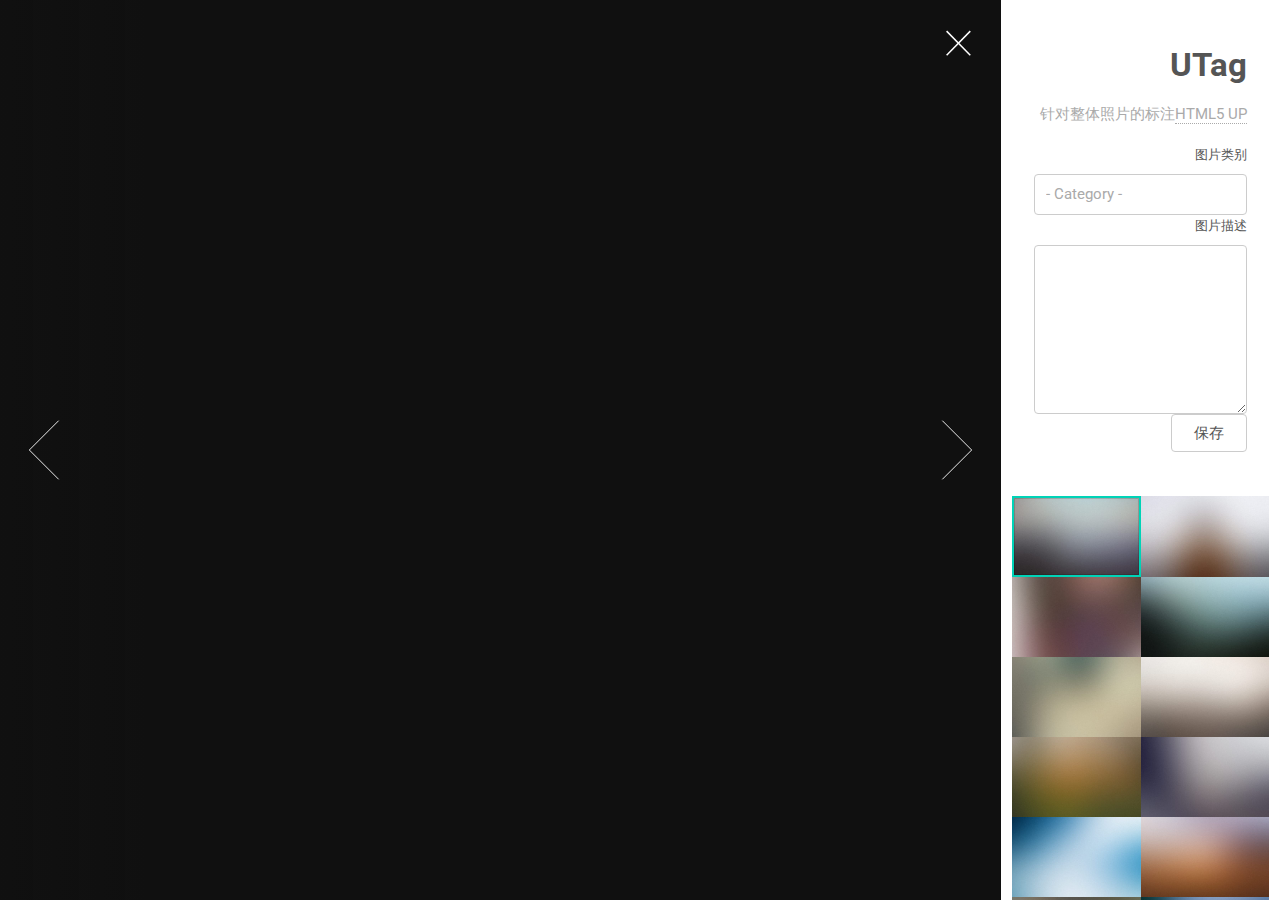
<file: WorkSpaceForPicture.html>
<!DOCTYPE HTML>
<!--
	Lens by HTML5 UP
	html5up.net | @ajlkn
	Free for personal and commercial use under the CCA 3.0 license (html5up.net/license)
-->
<html>
	<head>
		<title>工作界面</title>
		<meta charset="utf-8" />
		<meta name="viewport" content="width=device-width, initial-scale=1" />
		<!--[if lte IE 8]>
		<script src="assets/js/ie/html5shiv.js"></script><![endif]-->
		<link rel="stylesheet" href="assets/css/main.css" />
		<!--[if lte IE 8]>
		<link rel="stylesheet" href="assets/css/ie8.css"/><![endif]-->
		<!--[if lte IE 9]>
		<link rel="stylesheet" href="assets/css/ie9.css"/><![endif]-->
		<noscript><link rel="stylesheet" href="assets/css/noscript.css" /></noscript>
	</head>
	<body class="is-loading-0 is-loading-1 is-loading-2">

		<!-- Main -->
			<div id="main">
				<!-- Header -->
					<header id="header">
						<h1>UTag</h1>
						<p>针对整体照片的标注<a href="http://html5up.net">HTML5 UP</a></p>

						<div class="icons">
							<label for="Category">图片类别</label>
							<div class="icons">
								<select name="Category" id="Category">
									<option value="">- Category -</option>
									<option value="1">dog</option>
									<option value="2">cat</option>
									<option value="3">human</option>
									<option value="4">bird</option>
								</select>
							</div>
						</div>

						<div class="icons">
							<label for="message">图片描述</label>
							<textarea name="message" id="message" rows="6"></textarea>
						</div>

						<ul class="icons">
							<li><a href="#" class="button">保存</a></li>
						</ul>
					</header>

				<!-- Thumbnail -->
					<section id="thumbnails">
						<article>
							<a class="thumbnail" href="images/fulls/01.jpg" data-position="left center"><img src="images/thumbs/01.jpg" alt="" /></a>
							<h2>Diam tempus accumsan</h2>
							<p>Lorem ipsum dolor sit amet, consectetur adipiscing elit.</p>
						</article>
						<article>
							<a class="thumbnail" href="images/fulls/02.jpg"><img src="images/thumbs/02.jpg" alt="" /></a>
							<h2>Vivamus convallis libero</h2>
							<p>Sed velit lacus, laoreet at venenatis convallis in lorem tincidunt.</p>
						</article>
						<article>
							<a class="thumbnail" href="images/fulls/03.jpg" data-position="top center"><img src="images/thumbs/03.jpg" alt="" /></a>
							<h2>Nec accumsan enim felis</h2>
							<p>Maecenas eleifend tellus ut turpis eleifend, vitae pretium faucibus.</p>
						</article>
						<article>
							<a class="thumbnail" href="images/fulls/04.jpg"><img src="images/thumbs/04.jpg" alt="" /></a>
							<h2>Donec maximus nisi eget</h2>
							<p>Tristique in nulla vel congue. Sed sociis natoque parturient nascetur.</p>
						</article>
						<article>
							<a class="thumbnail" href="images/fulls/05.jpg" data-position="top center"><img src="images/thumbs/05.jpg" alt="" /></a>
							<h2>Nullam vitae nunc vulputate</h2>
							<p>In pellentesque cursus velit id posuere. Donec vehicula nulla.</p>
						</article>
						<article>
							<a class="thumbnail" href="images/fulls/06.jpg"><img src="images/thumbs/06.jpg" alt="" /></a>
							<h2>Phasellus magna faucibus</h2>
							<p>Nulla dignissim libero maximus tellus varius dictum ut posuere magna.</p>
						</article>
						<article>
							<a class="thumbnail" href="images/fulls/07.jpg"><img src="images/thumbs/07.jpg" alt="" /></a>
							<h2>Proin quis mauris</h2>
							<p>Etiam ultricies, lorem quis efficitur porttitor, facilisis ante orci urna.</p>
						</article>
						<article>
							<a class="thumbnail" href="images/fulls/08.jpg"><img src="images/thumbs/08.jpg" alt="" /></a>
							<h2>Gravida quis varius enim</h2>
							<p>Nunc egestas congue lorem. Nullam dictum placerat ex sapien tortor mattis.</p>
						</article>
						<article>
							<a class="thumbnail" href="images/fulls/09.jpg"><img src="images/thumbs/09.jpg" alt="" /></a>
							<h2>Morbi eget vitae adipiscing</h2>
							<p>In quis vulputate dui. Maecenas metus elit, dictum praesent lacinia lacus.</p>
						</article>
						<article>
							<a class="thumbnail" href="images/fulls/10.jpg"><img src="images/thumbs/10.jpg" alt="" /></a>
							<h2>Habitant tristique senectus</h2>
							<p>Vestibulum ante ipsum primis in faucibus orci luctus ac tincidunt dolor.</p>
						</article>
						<article>
							<a class="thumbnail" href="images/fulls/11.jpg"><img src="images/thumbs/11.jpg" alt="" /></a>
							<h2>Pharetra ex non faucibus</h2>
							<p>Ut sed magna euismod leo laoreet congue. Fusce congue enim ultricies.</p>
						</article>
						<article>
							<a class="thumbnail" href="images/fulls/12.jpg"><img src="images/thumbs/12.jpg" alt="" /></a>
							<h2>Mattis lorem sodales</h2>
							<p>Feugiat auctor leo massa, nec vestibulum nisl erat faucibus, rutrum nulla.</p>
						</article>
					</section>

				<!-- Footer -->
					<footer id="footer">
						<ul class="copyright">
							<li>&copy; Untitled.</li><li>Design: <a href="http://UTag.net">UTag</a>.</li>
						</ul>
					</footer>

			</div>

		<!-- Scripts -->
			<script src="assets/js/jquery.min.js"></script>
			<script src="assets/js/skel.min.js"></script>
			<!--[if lte IE 8]>
		<script src="assets/js/ie/respond.min.js"></script><![endif]-->
			<script src="assets/js/main.js"></script>

	</body>
</html>
</file>
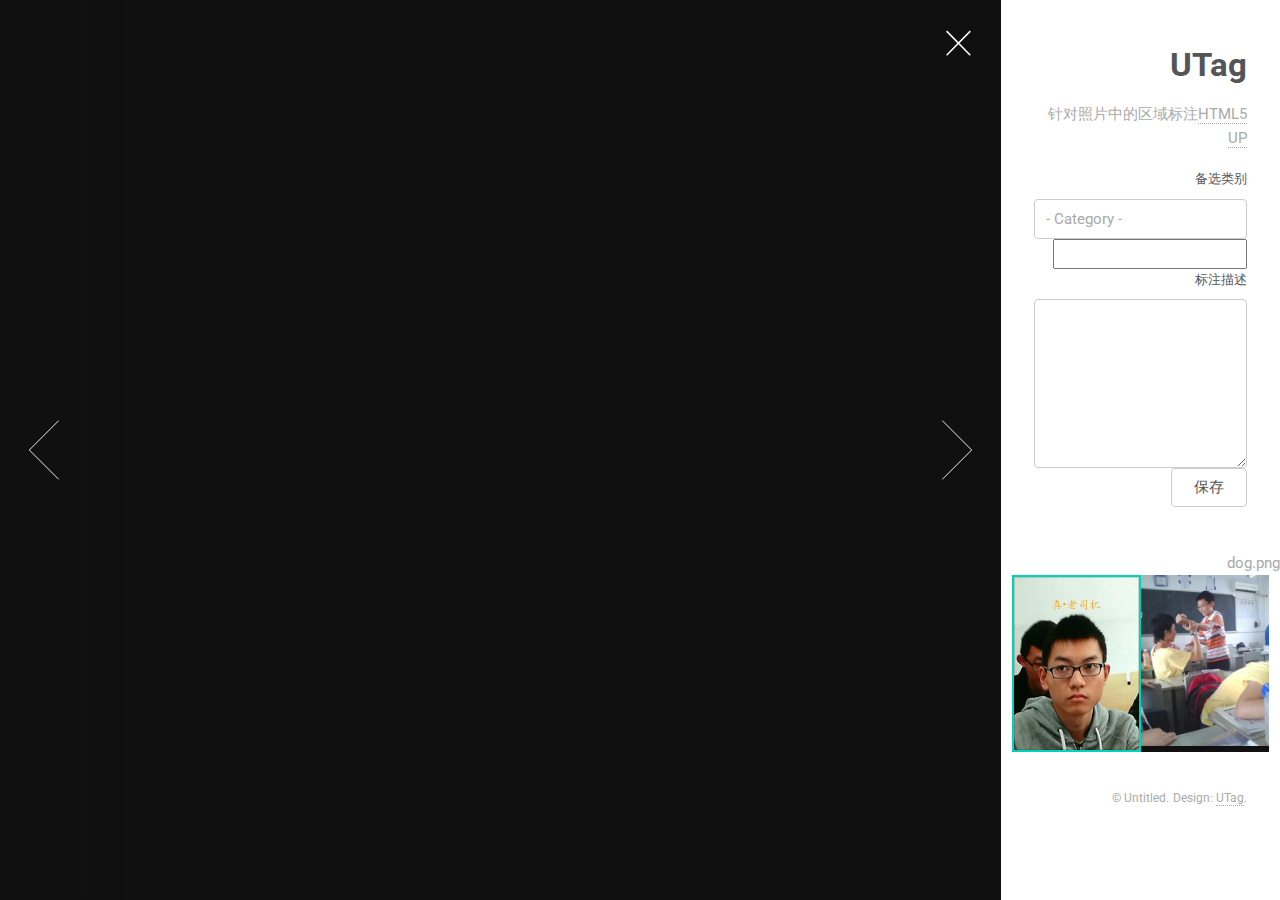
<file: WorkSpaceForSquare.html>
<!DOCTYPE HTML>
<!--
	Lens by HTML5 UP
	html5up.net | @ajlkn
	Free for personal and commercial use under the CCA 3.0 license (html5up.net/license)
-->
<html>
	<head>
		<title>工作界面</title>
		<meta charset="utf-8" />
		<meta name="viewport" content="width=device-width, initial-scale=1" />
		<!--[if lte IE 8]>
		<script src="assets/js/ie/html5shiv.js"></script><![endif]-->
		<link rel="stylesheet" href="assets/css/main.css" />
		<!--[if lte IE 8]>
		<link rel="stylesheet" href="assets/css/ie8.css"/><![endif]-->
		<!--[if lte IE 9]>
		<link rel="stylesheet" href="assets/css/ie9.css"/><![endif]-->
		<noscript><link rel="stylesheet" href="assets/css/noscript.css" /></noscript>
	</head>
	<body class="is-loading-0 is-loading-1 is-loading-2">

		<!-- Main -->
			<div id="main">
				<!-- Header -->
					<header id="header">
						<h1>UTag</h1>
						<p>针对照片中的区域标注<a href="http://html5up.net">HTML5 UP</a></p>

						<div class="icons">
							<label for="Category">备选类别</label>
							<div class="icons">
                                
								<select name="Category" id="Category" onchange="document.getElementById('Category').value=this.value">
									<option value="">- Category -</option>
									<option value="1">dog</option>
									<option value="2">cat</option>
									<option value="3">human</option>
									<option value="4">bird</option>
								</select>
                                <input id="input" name="input" class="icons">
                            </div>
						</div>

						<div class="icons">
							<label for="message">标注描述</label>
							<textarea name="message" id="message" rows="6"></textarea>
						</div>

						<ul class="icons">
							<li><a href="#" class="button">保存</a></li>
						</ul>
					</header>

				<!-- Thumbnail -->dog.png
					<section id="thumbnails">
						<article>
							<a class="thumbnail" href="src/dog.png" data-position="left"><img src="src/dog.png" alt="" /></a>
							<h2>Diam tempus accumsan</h2>
							<p>Lorem ipsum dolor sit amet, consectetur adipiscing elit.</p>
						</article>
						<article>
							<a class="thumbnail" href="src/young.png"><img src="src/young.png" alt="" /></a>
							<h2>Vivamus convallis libero</h2>
							<p>Sed velit lacus, laoreet at venenatis convallis in lorem tincidunt.</p>
						</article>
					</section>

				<!-- Footer -->
					<footer id="footer">
						<ul class="copyright">
							<li>&copy; Untitled.</li><li>Design: <a href="http://UTag.net">UTag</a>.</li>
						</ul>
					</footer>

			</div>

		<!-- Scripts -->
			<script src="assets/js/jquery.min.js"></script>
			<script src="assets/js/skel.min.js"></script>
			<!--[if lte IE 8]>
		<script src="assets/js/ie/respond.min.js"></script><![endif]-->
			<script src="assets/js/main.js"></script>

	</body>
</html>
</file>
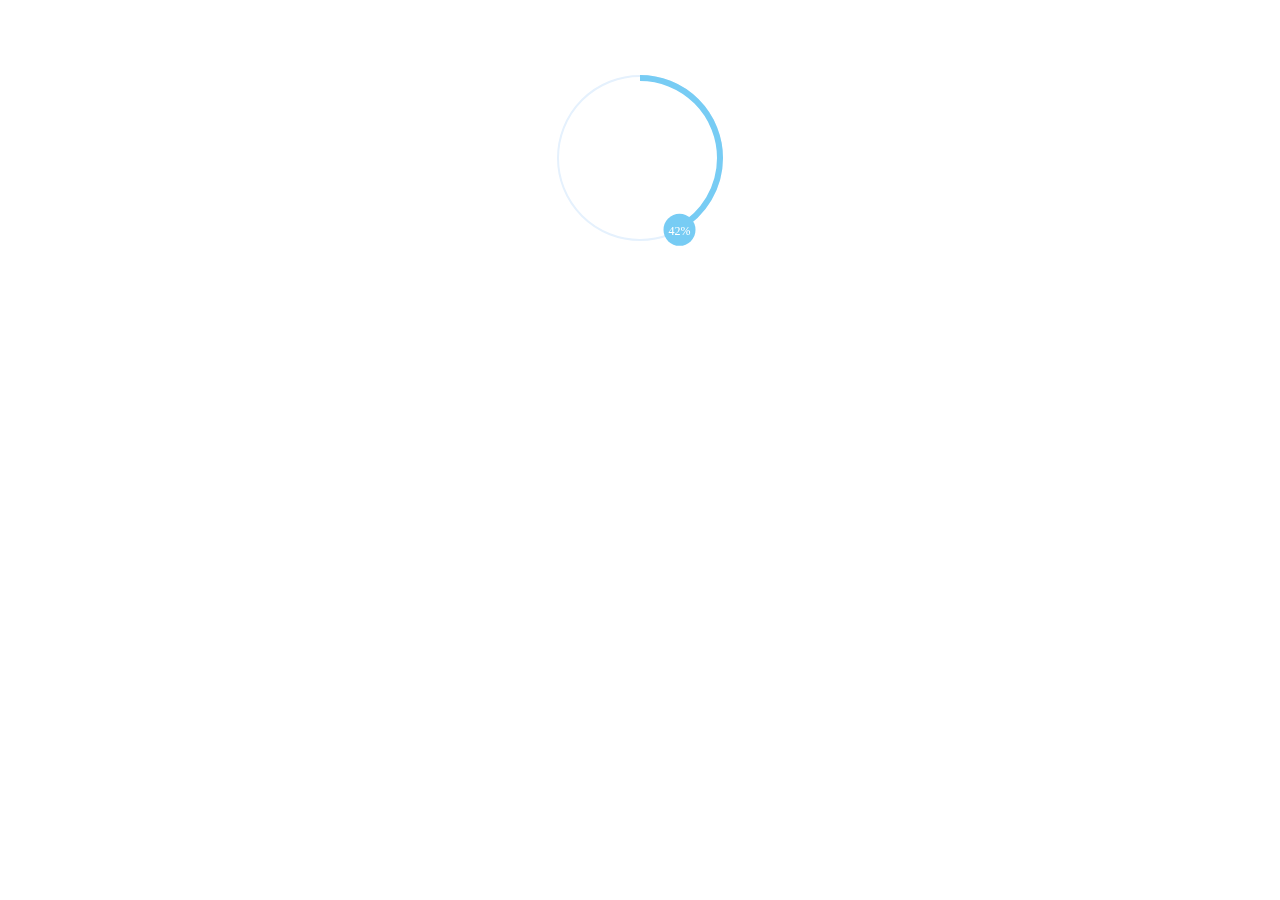
<file: src/circleProgress/demo.html>
<!DOCTYPE html>
<html lang="zh-cmn-Hans">
<head>
	<meta charset="UTF-8">
	<title>Circle Progress Demo</title>
	<!--<meta name="viewport" content="width=device-width, user-scalable=no, initial-scale=1.0, maximum-scale=1.0, minimum-scale=1.0">-->
	<!--<meta http-equiv="X-UA-Compatible" content="IE=11">-->
	<!--<meta name="format-detection" content="telephone=no">-->
	<!--<meta name="apple-mobile-web-app-capable" content="yes">-->
	<style>
		body {
			text-align: center
		}
		.grid {
			display: inline-block;
			width: 200px;
			height: 200px;
			margin: 50px;
		}

	</style>
</head>
<body>
	<div class="grid">
		<canvas id="a" width='200' height='200'></canvas>
	</div>
	<script src="hidpi-canvas-polyfill.js"></script>
	<script src="../circleProgress.min.js"></script>
	<script>
		var a = new CircleProgress({
			element: document.getElementById('a'),
			current: 0.50
		})
	</script>
</body>
</html>
</file>
<file: assets/css/ie8.css>
/*
	Lens by HTML5 UP
	html5up.net | @ajlkn
	Free for personal and commercial use under the CCA 3.0 license (html5up.net/license)
*/

/* Viewer */

	#viewer {
		width: 100%;
	}
</file>
<file: assets/css/ie9.css>
/*
	Lens by HTML5 UP
	html5up.net | @ajlkn
	Free for personal and commercial use under the CCA 3.0 license (html5up.net/license)
*/

/* Thumbnails */

	#thumbnails:after {
		content: '';
		display: block;
		clear: both;
	}

	#thumbnails article {
		float: left;
	}

/* Viewer */

	#viewer .inner {
		box-shadow: inset 0 0 9em 2em rgba(16, 16, 16, 0.2);
	}

		#viewer .inner:before {
			display: none;
		}

	#viewer .slide .caption {
		background-color: rgba(16, 16, 16, 0.5);
	}
</file>
<file: assets/css/noscript.css>
/*
	Lens by HTML5 UP
	html5up.net | @ajlkn
	Free for personal and commercial use under the CCA 3.0 license (html5up.net/license)
*/

/* Main */

	#main {
		opacity: 1 !important;
		right: 0 !important;
	}

	body:before {
		content: 'Javascript is disabled :(';
		display: block;
		position: absolute;
		top: 50%;
		width: calc(100% - 22.5em * 0.333333333);
		height: 4em;
		margin-top: -2em;
		color: #272727;
		cursor: default;
		font-size: 3em;
		line-height: 4em;
		text-align: center;
		white-space: nowrap;
		left: 0;
	}
</file>
<file: assets/css/main.css>
@import url(font-awesome.min.css);
@import url("https://fonts.googleapis.com/css?family=Roboto:400,700");

/*
	Lens by HTML5 UP
	html5up.net | @ajlkn
	Free for personal and commercial use under the CCA 3.0 license (html5up.net/license)
*/

/* Reset */

	html, body, div, span, applet, object, iframe, h1, h2, h3, h4, h5, h6, p, blockquote, pre, a, abbr, acronym, address, big, cite, code, del, dfn, em, img, ins, kbd, q, s, samp, small, strike, strong, sub, sup, tt, var, b, u, i, center, dl, dt, dd, ol, ul, li, fieldset, form, label, legend, table, caption, tbody, tfoot, thead, tr, th, td, article, aside, canvas, details, embed, figure, figcaption, footer, header, hgroup, menu, nav, output, ruby, section, summary, time, mark, audio, video {
		margin: 0;
		padding: 0;
		border: 0;
		font-size: 100%;
		font: inherit;
		vertical-align: baseline;
	}

	article, aside, details, figcaption, figure, footer, header, hgroup, menu, nav, section {
		display: block;
	}

	body {
		line-height: 1;
	}

	ol, ul {
		list-style: none;
	}

	blockquote, q {
		quotes: none;
	}

	blockquote:before, blockquote:after, q:before, q:after {
		content: '';
		content: none;
	}

	table {
		border-collapse: collapse;
		border-spacing: 0;
	}

	body {
		-webkit-text-size-adjust: none;
	}

/* Box Model */

	*, *:before, *:after {
		-moz-box-sizing: border-box;
		-webkit-box-sizing: border-box;
		box-sizing: border-box;
	}

/* Basic */

	/*
		@-ms-viewport {
			width: device-width;
		}

	*/

	@media screen and (max-width: 480px) {

		html, body {
			min-width: 320px;
		}

	}

	body.is-loading-0 *, body.is-loading-0 *:before, body.is-loading-0 *:after {
		-moz-animation: none !important;
		-webkit-animation: none !important;
		-ms-animation: none !important;
		animation: none !important;
		-moz-transition: none !important;
		-webkit-transition: none !important;
		-ms-transition: none !important;
		transition: none !important;
	}

	html, body {
		background-color: #101010;
		overflow: hidden;
	}

/* Type */

	html {
		font-size: 16pt;
	}

		@media screen and (max-width: 1680px) {

			html {
				font-size: 12pt;
			}

		}

		@media screen and (max-width: 1280px) {

			html {
				font-size: 11pt;
			}

		}

	body {
		background-color: #fff;
		color: #aaa;
	}

	body, input, select, textarea {
		font-family: "Roboto", Helvetica, sans-serif;
		font-weight: 400;
		line-height: 1.65;
		font-size: 1em;
		color: #aaa;
	}

	a {
		-moz-transition: color 0.25s ease, border-bottom-color 0.25s ease;
		-webkit-transition: color 0.25s ease, border-bottom-color 0.25s ease;
		-ms-transition: color 0.25s ease, border-bottom-color 0.25s ease;
		transition: color 0.25s ease, border-bottom-color 0.25s ease;
		border-bottom: dotted 1px;
		color: inherit;
		text-decoration: none;
	}

		a:hover {
			border-bottom-color: transparent;
			color: #00D3B7;
		}

	strong, b {
		font-weight: 400;
		color: #555;
	}

	em, i {
		font-style: italic;
	}

	p {
		margin: 0 0 1.25em 0;
	}

	h1, h2, h3, h4, h5, h6 {
		font-weight: 400;
		line-height: 1.25;
		margin: 0 0 0.5em 0;
		color: #555;
	}

		h1 a, h2 a, h3 a, h4 a, h5 a, h6 a {
			color: inherit;
			text-decoration: none;
		}

	h2 {
		font-size: 1.25em;
	}

	h3 {
		font-size: 1em;
	}

	h4 {
		font-size: 0.9em;
	}

	h5 {
		font-size: 0.8em;
	}

	h6 {
		font-size: 0.7em;
	}

	sub {
		font-size: 0.8em;
		position: relative;
		top: 0.5em;
	}

	sup {
		font-size: 0.8em;
		position: relative;
		top: -0.5em;
	}

	blockquote {
		border-left: solid 4px #ccc;
		font-style: italic;
		margin: 0 0 1.25em 0;
		padding: 0.3125em 0 0.3125em 1.25em;
	}

	code {
		border-radius: 4px;
		border: solid 1px;
		font-family: "Courier New", monospace;
		font-size: 0.9em;
		margin: 0 0.25em;
		padding: 0.25em 0.65em;
		border-color: #ccc;
	}

	pre {
		-webkit-overflow-scrolling: touch;
		font-family: "Courier New", monospace;
		font-size: 0.9em;
		margin: 0 0 1.25em 0;
	}

		pre code {
			display: block;
			padding: 1em 1.5em;
			overflow-x: auto;
		}

	hr {
		border: 0;
		border-bottom: solid 1px #ccc;
		margin: 1.25em 0;
	}

		hr.major {
			margin: 1.875em 0;
		}

	.align-left {
		text-align: left;
	}

	.align-center {
		text-align: center;
	}

	.align-right {
		text-align: right;
	}

/* Button */

	input[type="submit"],
	input[type="reset"],
	input[type="button"],
	button,
	.button {
		-moz-appearance: none;
		-webkit-appearance: none;
		-ms-appearance: none;
		appearance: none;
		-moz-transition: background-color 0.25s ease-in-out, border-color 0.25s ease-in-out, color 0.25s ease-in-out;
		-webkit-transition: background-color 0.25s ease-in-out, border-color 0.25s ease-in-out, color 0.25s ease-in-out;
		-ms-transition: background-color 0.25s ease-in-out, border-color 0.25s ease-in-out, color 0.25s ease-in-out;
		transition: background-color 0.25s ease-in-out, border-color 0.25s ease-in-out, color 0.25s ease-in-out;
		background-color: transparent;
		border-radius: 4px;
		border: solid 1px #ccc;
		color: #555;
		cursor: pointer;
		display: inline-block;
		line-height: 1;
		padding: 0.75em 1.5em;
		text-align: center;
		text-decoration: none;
		white-space: nowrap;
	}

		input[type="submit"]:hover,
		input[type="reset"]:hover,
		input[type="button"]:hover,
		button:hover,
		.button:hover {
			border-color: #00D3B7;
			color: #00D3B7;
		}

			input[type="submit"]:hover:active,
			input[type="reset"]:hover:active,
			input[type="button"]:hover:active,
			button:hover:active,
			.button:hover:active {
				background-color: rgba(0, 211, 183, 0.15);
			}

		input[type="submit"].icon,
		input[type="reset"].icon,
		input[type="button"].icon,
		button.icon,
		.button.icon {
			padding-left: 1.35em;
		}

			input[type="submit"].icon:before,
			input[type="reset"].icon:before,
			input[type="button"].icon:before,
			button.icon:before,
			.button.icon:before {
				margin-right: 0.5em;
			}

		input[type="submit"].fit,
		input[type="reset"].fit,
		input[type="button"].fit,
		button.fit,
		.button.fit {
			display: block;
			margin: 0 0 0.625em 0;
			width: 100%;
		}

		input[type="submit"].small,
		input[type="reset"].small,
		input[type="button"].small,
		button.small,
		.button.small {
			font-size: 0.8em;
		}

		input[type="submit"].big,
		input[type="reset"].big,
		input[type="button"].big,
		button.big,
		.button.big {
			font-size: 1.35em;
		}

		input[type="submit"].disabled, input[type="submit"]:disabled,
		input[type="reset"].disabled,
		input[type="reset"]:disabled,
		input[type="button"].disabled,
		input[type="button"]:disabled,
		button.disabled,
		button:disabled,
		.button.disabled,
		.button:disabled {
			-moz-pointer-events: none;
			-webkit-pointer-events: none;
			-ms-pointer-events: none;
			pointer-events: none;
			opacity: 0.25;
		}

/* Form */

	form {
		margin: 0 0 1.25em 0;
	}

	label {
		color: #555;
		display: block;
		font-size: 0.9em;
		font-weight: 400;
		margin: 0 0 0.625em 0;
	}

	input[type="text"],
	input[type="password"],
	input[type="email"],
	select,
	textarea {
		-moz-appearance: none;
		-webkit-appearance: none;
		-ms-appearance: none;
		appearance: none;
		background-color: transparent;
		border-radius: 4px;
		border: solid 1px #ccc;
		color: inherit;
		display: block;
		outline: 0;
		padding: 0 0.75em;
		text-decoration: none;
		width: 100%;
	}

		input[type="text"]:invalid,
		input[type="password"]:invalid,
		input[type="email"]:invalid,
		select:invalid,
		textarea:invalid {
			box-shadow: none;
		}

		input[type="text"]:focus,
		input[type="password"]:focus,
		input[type="email"]:focus,
		select:focus,
		textarea:focus {
			border-color: #00D3B7;
		}

	.select-wrapper {
		text-decoration: none;
		display: block;
		position: relative;
	}

		.select-wrapper:before {
			-moz-osx-font-smoothing: grayscale;
			-webkit-font-smoothing: antialiased;
			font-family: FontAwesome;
			font-style: normal;
			font-weight: normal;
			text-transform: none !important;
		}

		.select-wrapper:before {
			color: #ccc;
			content: '\f107';
			display: block;
			height: 2.75em;
			line-height: 2.75em;
			pointer-events: none;
			position: absolute;
			right: 0;
			text-align: center;
			top: 0;
			width: 2.75em;
		}

		.select-wrapper select::-ms-expand {
			display: none;
		}

	input[type="text"],
	input[type="password"],
	input[type="email"],
	select {
		height: 2.75em;
	}

	textarea {
		padding: 0.75em 1em;
	}

	input[type="checkbox"],
	input[type="radio"] {
		-moz-appearance: none;
		-webkit-appearance: none;
		-ms-appearance: none;
		appearance: none;
		display: block;
		float: left;
		margin-right: -2em;
		opacity: 0;
		width: 1em;
		z-index: -1;
	}

		input[type="checkbox"] + label,
		input[type="radio"] + label {
			text-decoration: none;
			color: #aaa;
			cursor: pointer;
			display: inline-block;
			font-size: 1em;
			font-weight: 400;
			margin: 0;
			padding-left: 2.4em;
			padding-right: 0.75em;
			position: relative;
		}

			input[type="checkbox"] + label:before,
			input[type="radio"] + label:before {
				-moz-osx-font-smoothing: grayscale;
				-webkit-font-smoothing: antialiased;
				font-family: FontAwesome;
				font-style: normal;
				font-weight: normal;
				text-transform: none !important;
			}

			input[type="checkbox"] + label:before,
			input[type="radio"] + label:before {
				background: transparent;
				border-radius: 4px;
				border: solid 1px #ccc;
				content: '';
				display: inline-block;
				height: 1.65em;
				left: 0;
				line-height: 1.58125em;
				position: absolute;
				text-align: center;
				top: 0;
				width: 1.65em;
			}

		input[type="checkbox"]:checked + label:before,
		input[type="radio"]:checked + label:before {
			background-color: #555;
			border-color: #555;
			color: #fff;
			content: '\f00c';
		}

		input[type="checkbox"]:focus + label:before,
		input[type="radio"]:focus + label:before {
			border-color: #00D3B7;
		}

	input[type="checkbox"] + label:before {
		border-radius: 4px;
	}

	input[type="radio"] + label:before {
		border-radius: 100%;
	}

	::-webkit-input-placeholder {
		opacity: 1.0;
		color: #ccc !important;
	}

	:-moz-placeholder {
		opacity: 1.0;
		color: #ccc !important;
	}

	::-moz-placeholder {
		opacity: 1.0;
		color: #ccc !important;
	}

	:-ms-input-placeholder {
		opacity: 1.0;
		color: #ccc !important;
	}

	.formerize-placeholder {
		opacity: 1.0;
		color: #ccc !important;
	}

	.field {
		margin: 0 0 1.25em 0;
	}

/* Icon */

	.icon {
		text-decoration: none;
		border-bottom: none;
		position: relative;
	}

		.icon:before {
			-moz-osx-font-smoothing: grayscale;
			-webkit-font-smoothing: antialiased;
			font-family: FontAwesome;
			font-style: normal;
			font-weight: normal;
			text-transform: none !important;
		}

		.icon > .label {
			display: none;
		}

/* List */

	ol {
		list-style: decimal;
		margin: 0 0 1.25em 0;
		padding-left: 1.25em;
	}

		ol li {
			padding-left: 0.25em;
		}

	ul {
		list-style: disc;
		margin: 0 0 1.25em 0;
		padding-left: 1em;
	}

		ul li {
			padding-left: 0.5em;
		}

		ul.alt {
			list-style: none;
			padding-left: 0;
		}

			ul.alt li {
				border-top: solid 1px #ccc;
				padding: 0.5em 0;
			}

				ul.alt li:first-child {
					border-top: 0;
					padding-top: 0;
				}

		ul.icons {
			cursor: default;
			list-style: none;
			padding-left: 0;
		}

			ul.icons li {
				display: inline-block;
				padding: 0 1em 0 0;
			}

				ul.icons li:last-child {
					padding-right: 0;
				}

				ul.icons li .icon:before {
					font-size: 1.5rem;
				}

		ul.actions {
			cursor: default;
			list-style: none;
			padding-left: 0;
		}

			ul.actions li {
				display: inline-block;
				padding: 0 0.625em 0 0;
				vertical-align: middle;
			}

				ul.actions li:last-child {
					padding-right: 0;
				}

			ul.actions.small li {
				padding: 0 0.3125em 0 0;
			}

			ul.actions.vertical li {
				display: block;
				padding: 0.625em 0 0 0;
			}

				ul.actions.vertical li:first-child {
					padding-top: 0;
				}

				ul.actions.vertical li > * {
					margin-bottom: 0;
				}

			ul.actions.vertical.small li {
				padding: 0.3125em 0 0 0;
			}

				ul.actions.vertical.small li:first-child {
					padding-top: 0;
				}

			ul.actions.fit {
				display: table;
				margin-left: -0.625em;
				padding: 0;
				table-layout: fixed;
				width: calc(100% + 0.625em);
			}

				ul.actions.fit li {
					display: table-cell;
					padding: 0 0 0 0.625em;
				}

					ul.actions.fit li > * {
						margin-bottom: 0;
					}

				ul.actions.fit.small {
					margin-left: -0.3125em;
					width: calc(100% + 0.3125em);
				}

					ul.actions.fit.small li {
						padding: 0 0 0 0.3125em;
					}

	dl {
		margin: 0 0 1.25em 0;
	}

		dl dt {
			display: block;
			font-weight: 400;
			margin: 0 0 0.625em 0;
		}

		dl dd {
			margin-left: 1.25em;
		}

/* Main */

	#main {
		-moz-transition: opacity 0.75s ease, right 0.75s ease, left 0.75s ease, visibility 0.75s;
		-webkit-transition: opacity 0.75s ease, right 0.75s ease, left 0.75s ease, visibility 0.75s;
		-ms-transition: opacity 0.75s ease, right 0.75s ease, left 0.75s ease, visibility 0.75s;
		transition: opacity 0.75s ease, right 0.75s ease, left 0.75s ease, visibility 0.75s;
		-webkit-overflow-scrolling: touch;
		position: fixed;
		top: 0;
		width: 22.5em;
		height: 100%;
		background: #fff;
		outline: 0;
		overflow-x: hidden;
		overflow-y: auto;
		text-align: right;
		visibility: visible;
		z-index: 10000;
		right: 0;
	}

		#main .toggle {
			-webkit-tap-highlight-color: transparent;
			position: absolute;
			top: 0;
			width: 4em;
			height: 4em;
			background-image: url("images/close-small-alt.svg");
			background-repeat: no-repeat;
			background-size: 32px 32px;
			cursor: pointer;
			display: none;
			z-index: 1;
			background-position: 0.5em 0.5em;
			left: 0;
		}

		body.fullscreen #main {
			visibility: hidden;
			right: -22.5em;
		}

		body.is-loading-1 #main {
			opacity: 0;
			right: -2em;
		}

		@media screen and (max-width: 1280px) {

			#main {
				width: 19em;
			}

				body.fullscreen #main {
					right: -19em;
				}

		}

		@media screen and (max-width: 980px) {

			#main {
				background: rgba(255, 255, 255, 0.925);
			}

				#main .toggle {
					display: block;
				}

		}

		@media screen and (max-width: 480px) {

			#main {
				-moz-transition: opacity 0.5s ease, visibility 0.5s;
				-webkit-transition: opacity 0.5s ease, visibility 0.5s;
				-ms-transition: opacity 0.5s ease, visibility 0.5s;
				transition: opacity 0.5s ease, visibility 0.5s;
				width: 100%;
				background: #fff;
				text-align: center;
			}

				body.is-loading-1 #main {
					left: auto !important;
					right: auto !important;
				}

				body.fullscreen #main {
					left: auto !important;
					right: auto !important;
					opacity: 0;
				}

				#main .toggle {
					display: none;
				}

		}

/* Header */

	#header {
		padding: 3em 2.25em 1.75em 2.25em ;
	}

		#header h1 {
			font-size: 2.25em;
			font-weight: 700;
		}

/* Footer */

	#footer {
		padding: 2.25em 2.25em 1em 2.25em ;
	}

		#footer .copyright {
			list-style: none;
			padding: 0;
		}

			#footer .copyright li {
				display: inline-block;
				font-size: 0.8em;
				margin-left: 0.35em;
				padding: 0;
			}

				#footer .copyright li:first-child {
					margin-left: 0;
				}

/* Thumbnails */

	#thumbnails {
		display: -moz-flex;
		display: -webkit-flex;
		display: -ms-flex;
		display: flex;
		-moz-flex-wrap: wrap;
		-webkit-flex-wrap: wrap;
		-ms-flex-wrap: wrap;
		flex-wrap: wrap;
		padding: 0 0.75em;
	}

		#thumbnails article {
			position: relative;
			width: 50%;
			background: #101010;
			outline: 0;
		}

			#thumbnails article .thumbnail {
				-webkit-tap-highlight-color: transparent;
				display: block;
				position: relative;
				border: 0;
				outline: 0;
			}

				#thumbnails article .thumbnail img {
					display: block;
					width: 100%;
				}

				#thumbnails article .thumbnail:before {
					-moz-pointer-events: none;
					-webkit-pointer-events: none;
					-ms-pointer-events: none;
					pointer-events: none;
					-moz-transition: opacity 0.25s ease;
					-webkit-transition: opacity 0.25s ease;
					-ms-transition: opacity 0.25s ease;
					transition: opacity 0.25s ease;
					content: '';
					position: absolute;
					left: 0;
					top: 0;
					width: 100%;
					height: 100%;
					box-shadow: inset 0 0 0 2px #00D3B7, inset 0 0 0px 3px rgba(0, 0, 0, 0.15);
					opacity: 0;
					z-index: 1;
				}

				#thumbnails article .thumbnail:focus:before {
					opacity: 0.5;
				}

			#thumbnails article h2, #thumbnails article p {
				display: none;
			}

			#thumbnails article.active .thumbnail:before {
				opacity: 1;
			}

		@media screen and (max-width: 480px) {

			#thumbnails article .thumbnail:before {
				display: none;
			}

		}

/* Viewer */

	@-moz-keyframes spinner {
		0% {
			-moz-transform: rotate(0deg);
			-webkit-transform: rotate(0deg);
			-ms-transform: rotate(0deg);
			transform: rotate(0deg);
		}

		100% {
			-moz-transform: rotate(360deg);
			-webkit-transform: rotate(360deg);
			-ms-transform: rotate(360deg);
			transform: rotate(360deg);
		}
	}

	@-webkit-keyframes spinner {
		0% {
			-moz-transform: rotate(0deg);
			-webkit-transform: rotate(0deg);
			-ms-transform: rotate(0deg);
			transform: rotate(0deg);
		}

		100% {
			-moz-transform: rotate(360deg);
			-webkit-transform: rotate(360deg);
			-ms-transform: rotate(360deg);
			transform: rotate(360deg);
		}
	}

	@-ms-keyframes spinner {
		0% {
			-moz-transform: rotate(0deg);
			-webkit-transform: rotate(0deg);
			-ms-transform: rotate(0deg);
			transform: rotate(0deg);
		}

		100% {
			-moz-transform: rotate(360deg);
			-webkit-transform: rotate(360deg);
			-ms-transform: rotate(360deg);
			transform: rotate(360deg);
		}
	}

	@keyframes spinner {
		0% {
			-moz-transform: rotate(0deg);
			-webkit-transform: rotate(0deg);
			-ms-transform: rotate(0deg);
			transform: rotate(0deg);
		}

		100% {
			-moz-transform: rotate(360deg);
			-webkit-transform: rotate(360deg);
			-ms-transform: rotate(360deg);
			transform: rotate(360deg);
		}
	}

	#viewer {
		-moz-transition: opacity 0.75s ease, width 0.75s ease;
		-webkit-transition: opacity 0.75s ease, width 0.75s ease;
		-ms-transition: opacity 0.75s ease, width 0.75s ease;
		transition: opacity 0.75s ease, width 0.75s ease;
		position: absolute;
		top: 0;
		width: calc(100% - 22.5em);
		height: 100%;
		left: 0;
	}

		#viewer .inner {
			-moz-pointer-events: none;
			-webkit-pointer-events: none;
			-ms-pointer-events: none;
			pointer-events: none;
			position: absolute;
			top: 0;
			left: 0;
			width: 100%;
			height: 100%;
			z-index: 2;
		}

			#viewer .inner > * {
				-moz-pointer-events: auto;
				-webkit-pointer-events: auto;
				-ms-pointer-events: auto;
				pointer-events: auto;
			}

			#viewer .inner:before {
				background-image: -moz-linear-gradient(left, rgba(16,16,16,0.2), rgba(16,16,16,0) 10em, rgba(16,16,16,0)), -moz-linear-gradient(right, rgba(16,16,16,0.2), rgba(16,16,16,0) 10em, rgba(16,16,16,0));
				background-image: -webkit-linear-gradient(left, rgba(16,16,16,0.2), rgba(16,16,16,0) 10em, rgba(16,16,16,0)), -webkit-linear-gradient(right, rgba(16,16,16,0.2), rgba(16,16,16,0) 10em, rgba(16,16,16,0));
				background-image: -ms-linear-gradient(left, rgba(16,16,16,0.2), rgba(16,16,16,0) 10em, rgba(16,16,16,0)), -ms-linear-gradient(right, rgba(16,16,16,0.2), rgba(16,16,16,0) 10em, rgba(16,16,16,0));
				background-image: linear-gradient(left, rgba(16,16,16,0.2), rgba(16,16,16,0) 10em, rgba(16,16,16,0)), linear-gradient(right, rgba(16,16,16,0.2), rgba(16,16,16,0) 10em, rgba(16,16,16,0));
				content: '';
				display: block;
				position: absolute;
				top: 0;
				left: 0;
				width: 100%;
				height: 100%;
			}

			#viewer .inner .toggle {
				-webkit-tap-highlight-color: transparent;
				position: absolute;
				top: 0;
				width: 4em;
				height: 4em;
				background-image: url("images/close.svg");
				background-repeat: no-repeat;
				background-size: 64px 64px;
				cursor: pointer;
				z-index: 1;
				right: 0;
				background-position: calc(100% - 0.75em) 0.75em;
			}

			#viewer .inner .nav-next,
			#viewer .inner .nav-previous {
				-webkit-tap-highlight-color: transparent;
				position: absolute;
				top: 50%;
				width: 6em;
				height: 6em;
				margin-top: -3em;
				background-image: url("images/arrow.svg");
				background-position: center;
				background-repeat: no-repeat;
				background-size: contain;
				cursor: pointer;
			}

			#viewer .inner .nav-previous {
				-moz-transform: scaleX(-1);
				-webkit-transform: scaleX(-1);
				-ms-transform: scaleX(-1);
				transform: scaleX(-1);
				left: 0;
			}

			#viewer .inner .nav-next {
				right: 0;
			}

		#viewer .slide {
			-moz-transition: opacity 0.5s ease-in-out;
			-webkit-transition: opacity 0.5s ease-in-out;
			-ms-transition: opacity 0.5s ease-in-out;
			transition: opacity 0.5s ease-in-out;
			position: absolute;
			top: 0;
			left: 0;
			width: 100%;
			height: 100%;
			opacity: 1;
			z-index: 1;
		}

			#viewer .slide .caption {
				background-image: -moz-linear-gradient(bottom, rgba(16,16,16,0.75), rgba(16,16,16,0.25) 80%, rgba(16,16,16,0));
				background-image: -webkit-linear-gradient(bottom, rgba(16,16,16,0.75), rgba(16,16,16,0.25) 80%, rgba(16,16,16,0));
				background-image: -ms-linear-gradient(bottom, rgba(16,16,16,0.75), rgba(16,16,16,0.25) 80%, rgba(16,16,16,0));
				background-image: linear-gradient(bottom, rgba(16,16,16,0.75), rgba(16,16,16,0.25) 80%, rgba(16,16,16,0));
				padding: 2em 2em 0.75em 2em ;
				position: absolute;
				bottom: 0;
				left: 0;
				width: 100%;
				color: rgba(255, 255, 255, 0.5);
				z-index: 1;
			}

				#viewer .slide .caption h2, #viewer .slide .caption h3, #viewer .slide .caption h4, #viewer .slide .caption h5, #viewer .slide .caption h6 {
					color: #fff;
				}

			#viewer .slide .image {
				-moz-transition: opacity 0.5s ease-in-out;
				-webkit-transition: opacity 0.5s ease-in-out;
				-ms-transition: opacity 0.5s ease-in-out;
				transition: opacity 0.5s ease-in-out;
				position: absolute;
				top: 0;
				left: 0;
				width: 100%;
				height: 100%;
				background-repeat: no-repeat;
				background-size: cover;
				opacity: 0;
			}

			#viewer .slide:before {
				-moz-animation: spinner 1s linear infinite;
				-webkit-animation: spinner 1s linear infinite;
				-ms-animation: spinner 1s linear infinite;
				animation: spinner 1s linear infinite;
				-moz-transition: opacity 0.5s ease-in-out;
				-webkit-transition: opacity 0.5s ease-in-out;
				-ms-transition: opacity 0.5s ease-in-out;
				transition: opacity 0.5s ease-in-out;
				content: '';
				display: block;
				position: absolute;
				top: 50%;
				left: 50%;
				width: 3em;
				height: 3em;
				background-image: url("images/spinner.svg");
				background-position: center;
				background-repeat: no-repeat;
				background-size: contain;
				margin: -1.5em 0 0 -1.5em;
				opacity: 0;
			}

			#viewer .slide.loading:before {
				opacity: 1;
			}

			#viewer .slide.active .image {
				opacity: 1;
			}

		body.fullscreen #viewer {
			width: 100%;
		}

			body.fullscreen #viewer .inner .toggle {
				background-image: url("images/open.svg");
			}

		body.is-loading-1 #viewer {
			opacity: 0;
		}

		body.is-loading-2 #viewer .slide {
			opacity: 0;
		}

		@media screen and (max-width: 1280px) {

			#viewer {
				width: calc(100% - 19em);
			}

		}

		@media screen and (max-width: 980px) {

			#viewer {
				width: 100%;
			}

				#viewer .inner .toggle {
					-moz-transition: opacity 0.75s ease;
					-webkit-transition: opacity 0.75s ease;
					-ms-transition: opacity 0.75s ease;
					transition: opacity 0.75s ease;
					background-image: url("images/open.svg");
					opacity: 0;
					right: 0;
				}

				body.fullscreen #viewer .inner .toggle {
					opacity: 1;
				}

		}

		@media screen and (max-width: 736px) {

			#viewer .inner .toggle {
				background-size: 32px 32px;
			}

			#viewer .inner .nav-next,
			#viewer .inner .nav-previous {
				background-image: url("images/arrow-small.svg");
				background-size: 32px 32px;
			}

			body.fullscreen #viewer .inner .toggle {
				background-image: url("images/open-small.svg");
			}

		}

		@media screen and (max-width: 480px) {

			#viewer {
				-moz-transition: opacity 0.5s ease;
				-webkit-transition: opacity 0.5s ease;
				-ms-transition: opacity 0.5s ease;
				transition: opacity 0.5s ease;
				-moz-transition-delay: 0s;
				-webkit-transition-delay: 0s;
				-ms-transition-delay: 0s;
				transition-delay: 0s;
				opacity: 0;
			}

				#viewer .inner .toggle {
					background-image: url("images/close-small.svg") !important;
					background-size: 32px 32px;
				}

				body.fullscreen #viewer {
					-moz-transition-delay: 0.5s;
					-webkit-transition-delay: 0.5s;
					-ms-transition-delay: 0.5s;
					transition-delay: 0.5s;
					opacity: 1;
				}

		}
</file>
